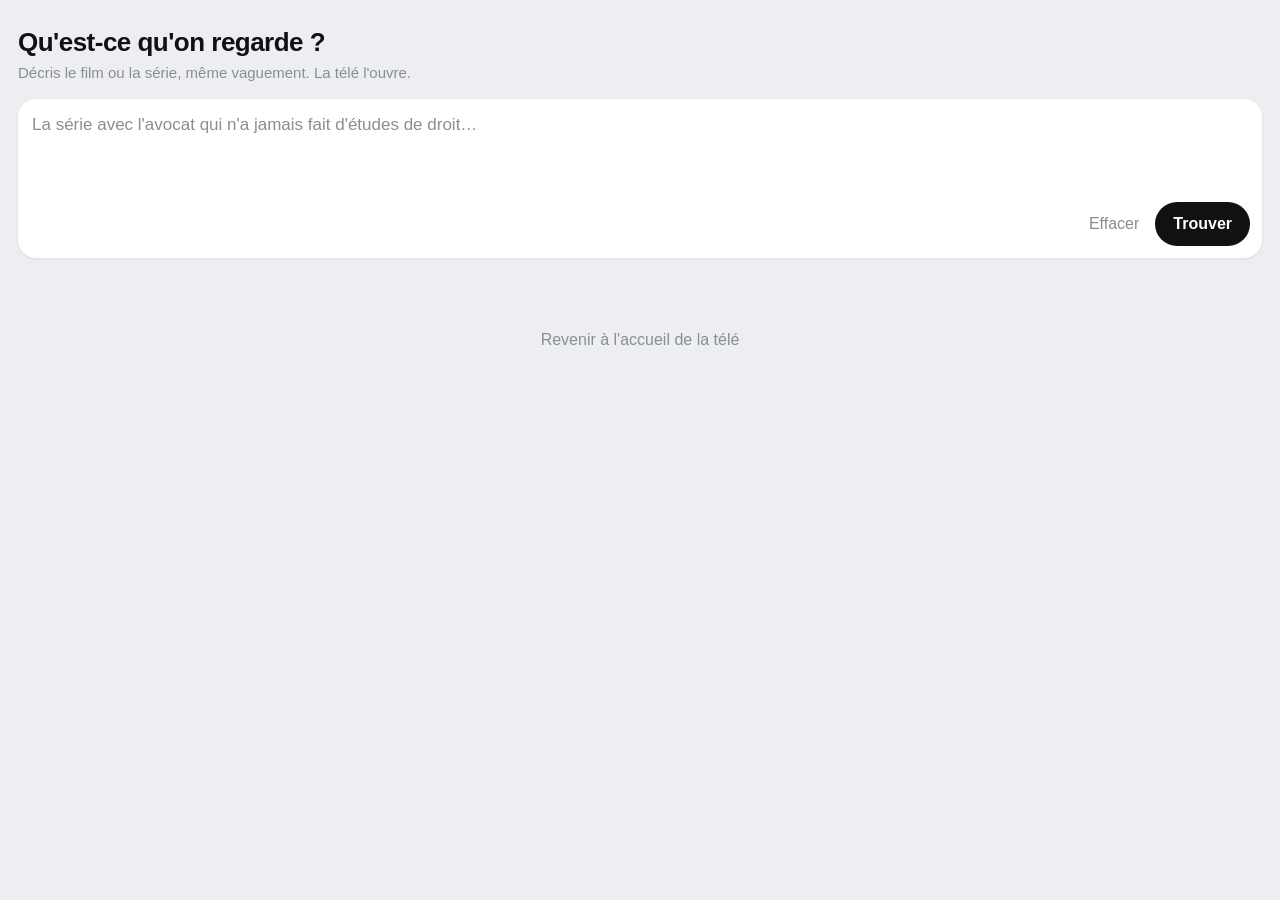
<file: webos/service/phone.html>
<!DOCTYPE html>
<html lang="fr">
<head>
  <meta charset="utf-8">
  <meta name="viewport" content="width=device-width, initial-scale=1, viewport-fit=cover">
  <meta name="theme-color" content="#ECEEF1" media="(prefers-color-scheme: light)">
  <meta name="theme-color" content="#0F1013" media="(prefers-color-scheme: dark)">
  <meta name="apple-mobile-web-app-capable" content="yes">
  <title>Télé</title>
  <!--
    The phone's page, served by the TV (webos/service/service.js on :8090): describe a film or a show, pick it,
    and the TV opens it. Same palette as the home screen. Plain ES5: no build, no library.
  -->
  <style>
    :root {
      --ink: #111114; --muted: #8A8D93; --on-ink: #FFFFFF; --surface: #FFFFFF; --placeholder: #D5D8DD;
      --bg: #ECEEF1; --line: rgba(0, 0, 0, 0.08); --accent: #E50914;
    }
    @media (prefers-color-scheme: dark) {
      :root { --ink: #F2F3F5; --muted: #8E9299; --on-ink: #111114; --surface: #24262C; --placeholder: #2A2C33;
        --bg: #0F1013; --line: rgba(255, 255, 255, 0.10); }
    }
    * { box-sizing: border-box; -webkit-tap-highlight-color: transparent; }
    body {
      margin: 0; background: var(--bg); color: var(--ink);
      font: 16px/1.4 -apple-system, BlinkMacSystemFont, Roboto, "Segoe UI", sans-serif;
      padding: max(20px, env(safe-area-inset-top)) 18px max(24px, env(safe-area-inset-bottom));
    }
    h1 { font-size: 26px; margin: 4px 0 2px; letter-spacing: -0.02em; }
    .lead { color: var(--muted); margin: 0 0 16px; font-size: 15px; }
    form { background: var(--surface); border-radius: 18px; padding: 12px; box-shadow: 0 1px 3px rgba(0, 0, 0, 0.08); }
    textarea {
      width: 100%; min-height: 84px; border: 0; resize: none; outline: none; background: transparent; color: var(--ink);
      font: inherit; font-size: 17px;
    }
    textarea::placeholder { color: var(--muted); }
    .row { display: flex; gap: 8px; justify-content: flex-end; align-items: center; }
    button {
      border: 0; border-radius: 999px; padding: 11px 18px; font: inherit; font-weight: 600; cursor: pointer;
      background: var(--ink); color: var(--on-ink);
    }
    button.ghost { background: transparent; color: var(--muted); font-weight: 500; padding-left: 8px; padding-right: 8px; }
    button:disabled { opacity: 0.5; }
    #status { color: var(--muted); font-size: 15px; min-height: 22px; margin: 16px 2px 8px; }
    .card {
      display: flex; gap: 14px; background: var(--surface); border-radius: 16px; padding: 12px; margin-bottom: 12px;
      box-shadow: 0 1px 3px rgba(0, 0, 0, 0.08);
    }
    .poster { width: 84px; height: 126px; border-radius: 10px; background: var(--placeholder) center/cover; flex: none; }
    .info { flex: 1; min-width: 0; display: flex; flex-direction: column; }
    .title { font-weight: 700; font-size: 17px; line-height: 1.25; }
    .meta { color: var(--muted); font-size: 14px; margin: 2px 0 10px; }
    .offers { display: flex; flex-wrap: wrap; gap: 8px; margin-top: auto; }
    .offers button { padding: 9px 14px; font-size: 15px; }
    .offers button.netflix { background: var(--accent); color: #FFFFFF; }
    .none { color: var(--muted); font-size: 14px; margin-top: auto; }
    footer { margin-top: 22px; display: flex; justify-content: center; }
  </style>
</head>
<body>
  <h1>Qu'est-ce qu'on regarde&nbsp;?</h1>
  <p class="lead">Décris le film ou la série, même vaguement. La télé l'ouvre.</p>
  <form id="ask">
    <textarea id="q" placeholder="La série avec l'avocat qui n'a jamais fait d'études de droit…" enterkeyhint="search"></textarea>
    <div class="row">
      <button type="button" class="ghost" id="clear">Effacer</button>
      <button type="submit" id="go">Trouver</button>
    </div>
  </form>
  <div id="status"></div>
  <div id="results"></div>
  <footer><button type="button" class="ghost" id="home">Revenir à l'accueil de la télé</button></footer>

  <script>
    (function () {
      'use strict';
      function $(id) { return document.getElementById(id); }
      function el(tag, cls, text) {
        var e = document.createElement(tag);
        if (cls) e.className = cls;
        if (text) e.textContent = text;
        return e;
      }
      function post(path, body, done) {
        var x = new XMLHttpRequest();
        x.open('POST', path, true);
        x.timeout = 90000;
        x.setRequestHeader('Content-Type', 'application/json');
        x.onload = function () {
          var j = null;
          try { j = JSON.parse(x.responseText); } catch (e) {}
          done(x.status === 200 ? null : (j && j.error) || 'HTTP ' + x.status, j);
        };
        x.onerror = x.ontimeout = function () { done('offline'); };
        x.send(JSON.stringify(body));
      }
      function status(text) { $('status').textContent = text || ''; }

      var ERRORS = {
        offline: 'La télé ne répond pas. Le téléphone est-il sur le Wi-Fi de la maison, et la télé allumée ?',
        ai: "L'IA ne répond pas pour l'instant. Réessaie dans un moment.",
        'no app': "Ce service n'est pas installé sur la télé.",
        launch: "La télé n'a pas voulu l'ouvrir."
      };

      function show(results) {
        var box = $('results');
        box.innerHTML = '';
        if (!results.length) { status("Rien trouvé. Ajoute un détail : un acteur, l'année, l'histoire…"); return; }
        status(results.length > 1 ? 'Le plus probable en premier :' : '');
        results.forEach(function (r) {
          var card = el('div', 'card'), poster = el('div', 'poster'), info = el('div', 'info');
          if (r.poster) poster.style.backgroundImage = 'url("' + r.poster + '")';
          info.appendChild(el('div', 'title', r.title));
          info.appendChild(el('div', 'meta', [r.type === 'show' ? 'Série' : 'Film', r.year].filter(Boolean).join(' · ')));
          if (r.offers.length) {
            var offers = el('div', 'offers');
            r.offers.forEach(function (o) {
              var b = el('button', /netflix/i.test(o.service) ? 'netflix' : '', '▶ ' + o.service);
              b.onclick = function () { play(r, o, b); };
              offers.appendChild(b);
            });
            info.appendChild(offers);
          } else info.appendChild(el('div', 'none', 'Pas en streaming inclus en France pour l’instant.'));
          card.appendChild(poster);
          card.appendChild(info);
          box.appendChild(card);
        });
      }

      function play(r, o, button) {
        button.disabled = true;
        status('Ouverture sur la télé…');
        post('/api/play', {service: o.service, url: o.url}, function (err, j) {
          button.disabled = false;
          if (err) { status(ERRORS[err] || ERRORS.launch); return; }
          status(/netflix/i.test(o.service) ? '« ' + r.title + ' » est ouvert sur la télé.'
              : (j.app || o.service) + ' est ouvert : cherche « ' + r.title + ' » dedans.');
        });
      }

      $('ask').onsubmit = function (e) {
        e.preventDefault();
        var q = $('q').value.trim();
        if (!q) { $('q').focus(); return; }
        $('q').blur();
        $('go').disabled = true;
        $('results').innerHTML = '';
        status('Je cherche…');
        post('/api/ask', {q: q}, function (err, j) {
          $('go').disabled = false;
          if (err) { status(ERRORS[err] || ERRORS.ai); return; }
          show(j.results || []);
        });
      };
      // Enter searches (the keyboard's "Search" key); a new line isn't useful here.
      $('q').onkeydown = function (e) {
        if (e.key === 'Enter' && !e.shiftKey) { e.preventDefault(); $('ask').onsubmit(e); }
      };
      $('clear').onclick = function () { $('q').value = ''; $('results').innerHTML = ''; status(''); $('q').focus(); };
      $('home').onclick = function () {
        post('/api/home', {}, function (err) { status(err ? ERRORS.offline : "L'accueil est revenu sur la télé."); });
      };
    })();
  </script>
</body>
</html>
</file>
